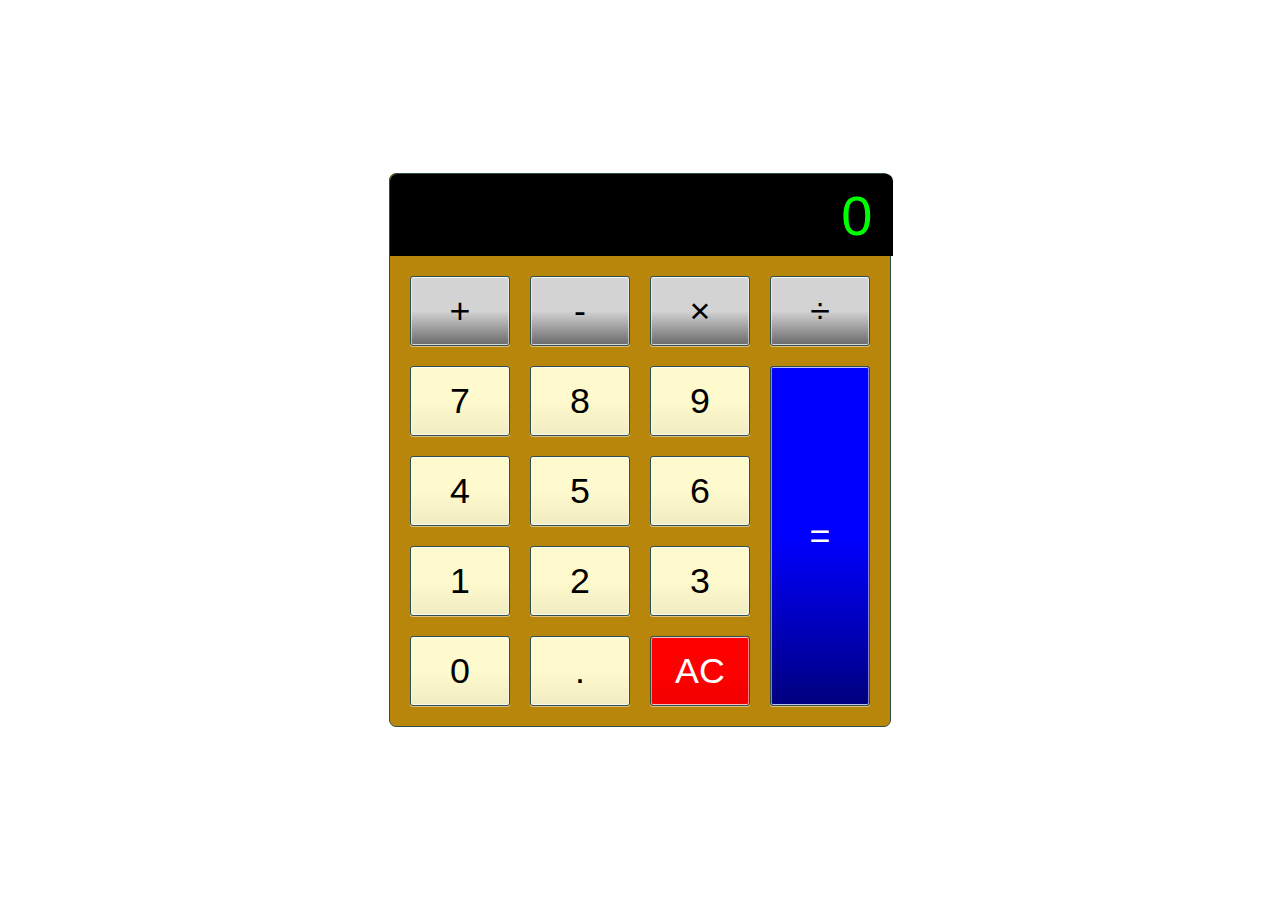
<file: calculator.html>
<!DOCTYPE html>
<html lang="en-IE">
    <head>
        
        <meta charset="utf-8">
        <title>Calculator</title>
        <meta name="description" content="A basic HTML, CSS and Javascript Calculator">
        <meta name="author" content="William Twomey">
        <script type="text/javascript" src="./Javascript/Calculator_JavaScript.js" defer></script>
        <link rel="stylesheet" type="text/CSS" href="./CSS/Calculator_CSS.css">
    
    </head>

    <body>
        <div class="calculator">
            <input type="text" class="calculator-screen" value="0" disabled/>
            
            <div class="calculator-keys">
                
                <!--Operator buttons START-->	
                <button type="button" class="operator" value="+">+</button>
                    <button type="button" class="operator" value="-">-</button>
                    <button type="button" class="operator" value="*">&times;</button>
                    <button type="button" class="operator" value="/">&divide;</button>
                <!--Operator buttons END-->

                <!--Operand buttons START-->
                    <button type="button" value="7">7</button>
                    <button type="button" value="8">8</button>
                    <button type="button" value="9">9</button>

                    <button type="button" value="4">4</button>
                    <button type="button" value="5">5</button>
                    <button type="button" value="6">6</button>

                    <button type="button" value="1">1</button>
                    <button type="button" value="2">2</button>
                    <button type="button" value="3">3</button>

                    <button type="button" value="0">0</button>
                <!--Operand buttons END-->
                
                <!--Decmial, AC and Equal Start-->
                <button type="button" class="decimal function" value=".">.</button>
                <button type="button" class="all-clear function" value="all-clear">AC</button>
                <button type="button" class="equal-sign operator" value="=">=</button>
                <!--Decmial, AC and Equal END-->
            
            </div>
        </div>
    </body>
</html>
</file>
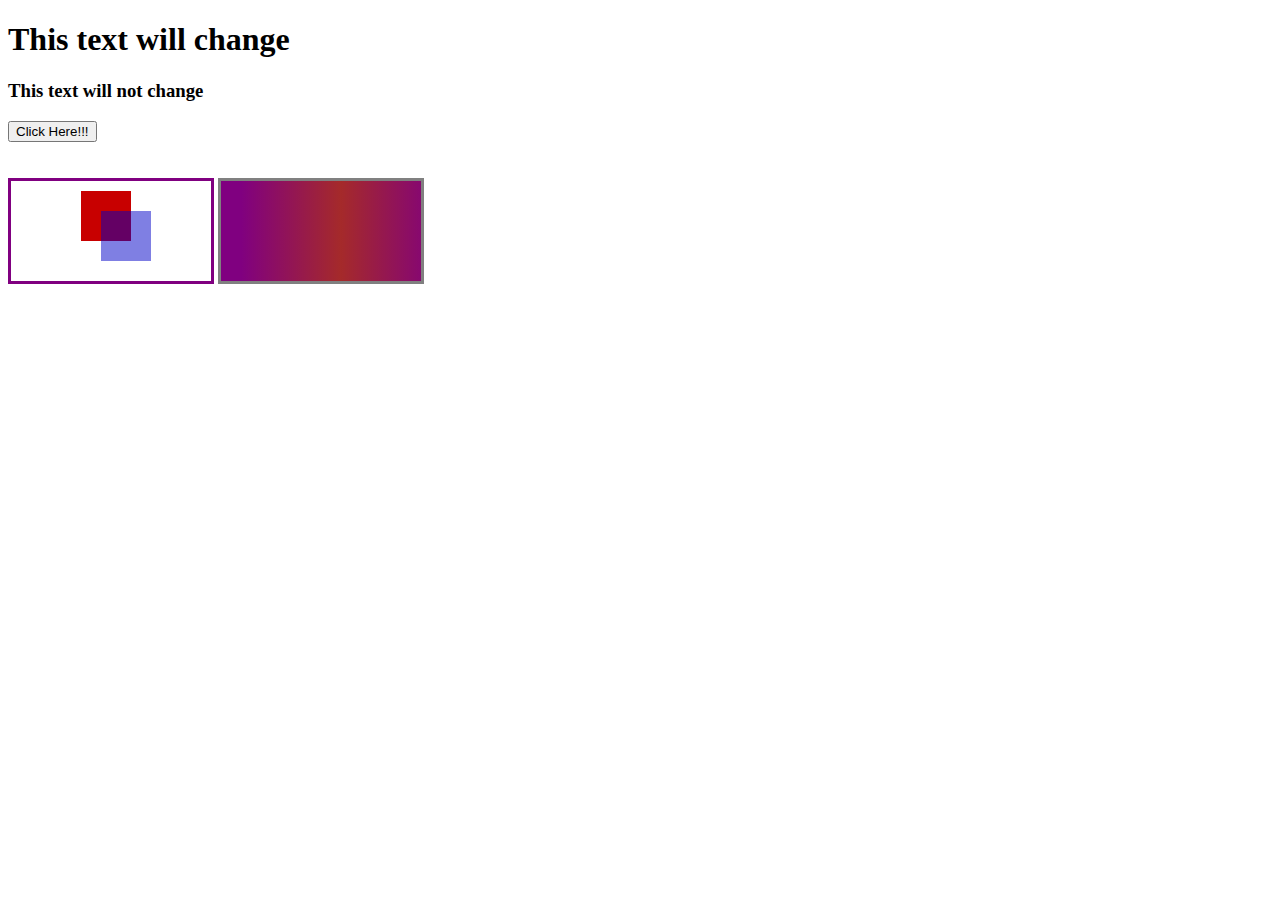
<file: HTML_1.html>
<!DOCTYPE html> 
<html>
    <head>
        <script src="Javascript_1.js"></script>
        <title>HTML_1</title>
    </head>

    <body onload="draw(); new_Gradent();">

        <!--Class selector for js Start-->
        <div id="c-select-container">
            <h1 class="click">This text will change</h1>
            <h3 class="click">This text will not change</h3>
            <button onclick="Hello_World_Function()">Click Here!!!</button>
        </div>
        <!--Class selector for js End-->
        <br>
        <br>

        <!--Canvas Start-->
        <canvas id="myCanvas" width="200" height="100" style="border: 0.2em solid purple" onload="draw();"></canvas>
        <canvas id="myCanvas2" width="200" height="100" style="border: 0.2em solid grey;" ></canvas>
    </body>
</html>
</file>
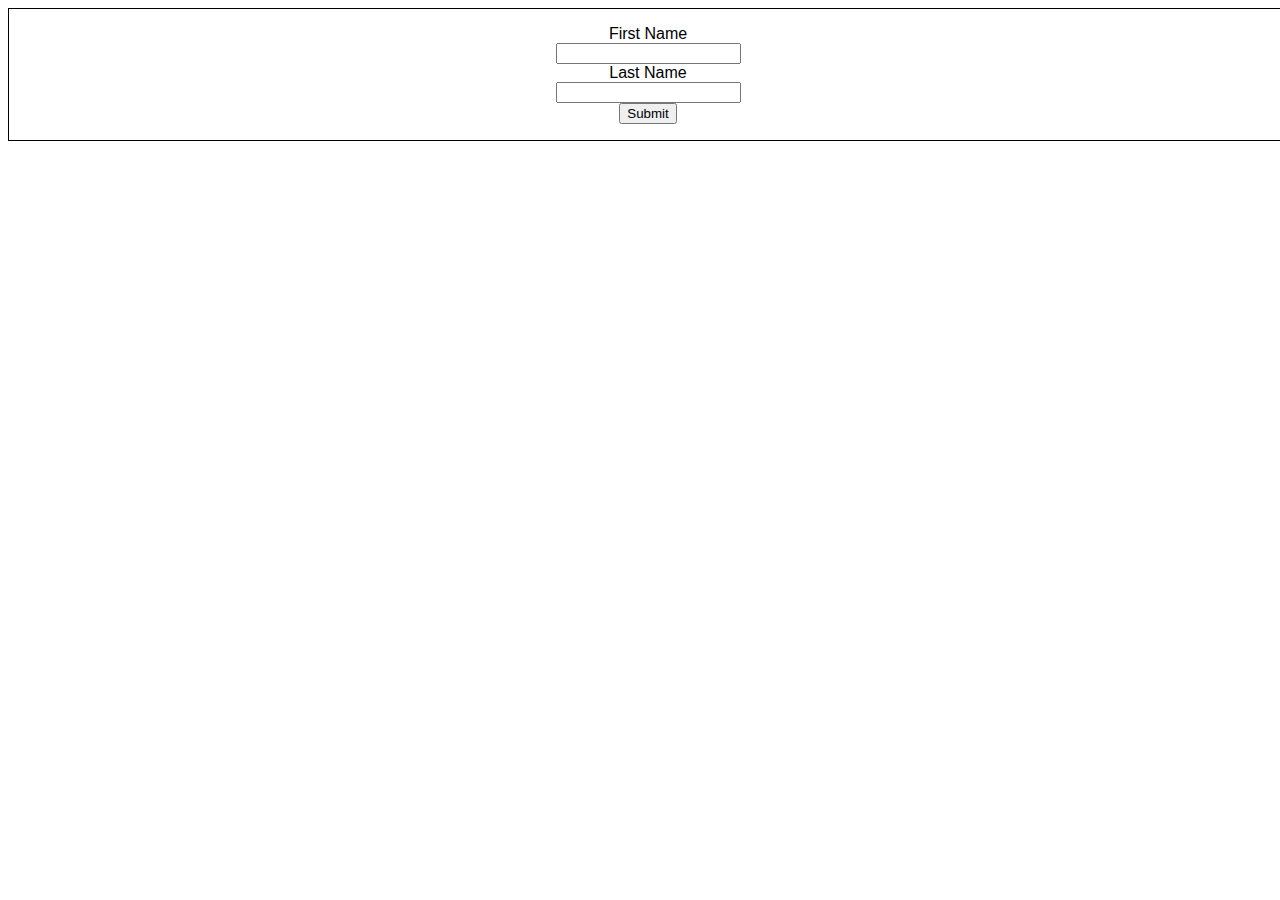
<file: HTML_2.html>
<!DOCTYPE html>
<html lang="en-IE">
    <head>
        <meta charset="utf-8">
        <link rel="stylesheet" type="text/css" href="./CSS/css_1.css">
        <script src="Javascript_1.js" defer></script>
        <title>Form HTML 2</title>
    </head>

    <body>
        <!--Form Start-->
        <div class="form-container">
            <form name="application-form" action="https://formspree.io/f/mvovjlnp" onsubmit="return validateForm()" method="post">
                <label for="fname">First Name</label><br>
                <input type="text" id="fname" name="fname" value=""><br>
                <label for="lname">Last Name</label><br>
                <input type="text" id="lname" name="lname" value=""><br>
                <input type="submit" value="Submit">
            </form>
        </div>
        <!--Form End-->

    </body>
</html>
</file>
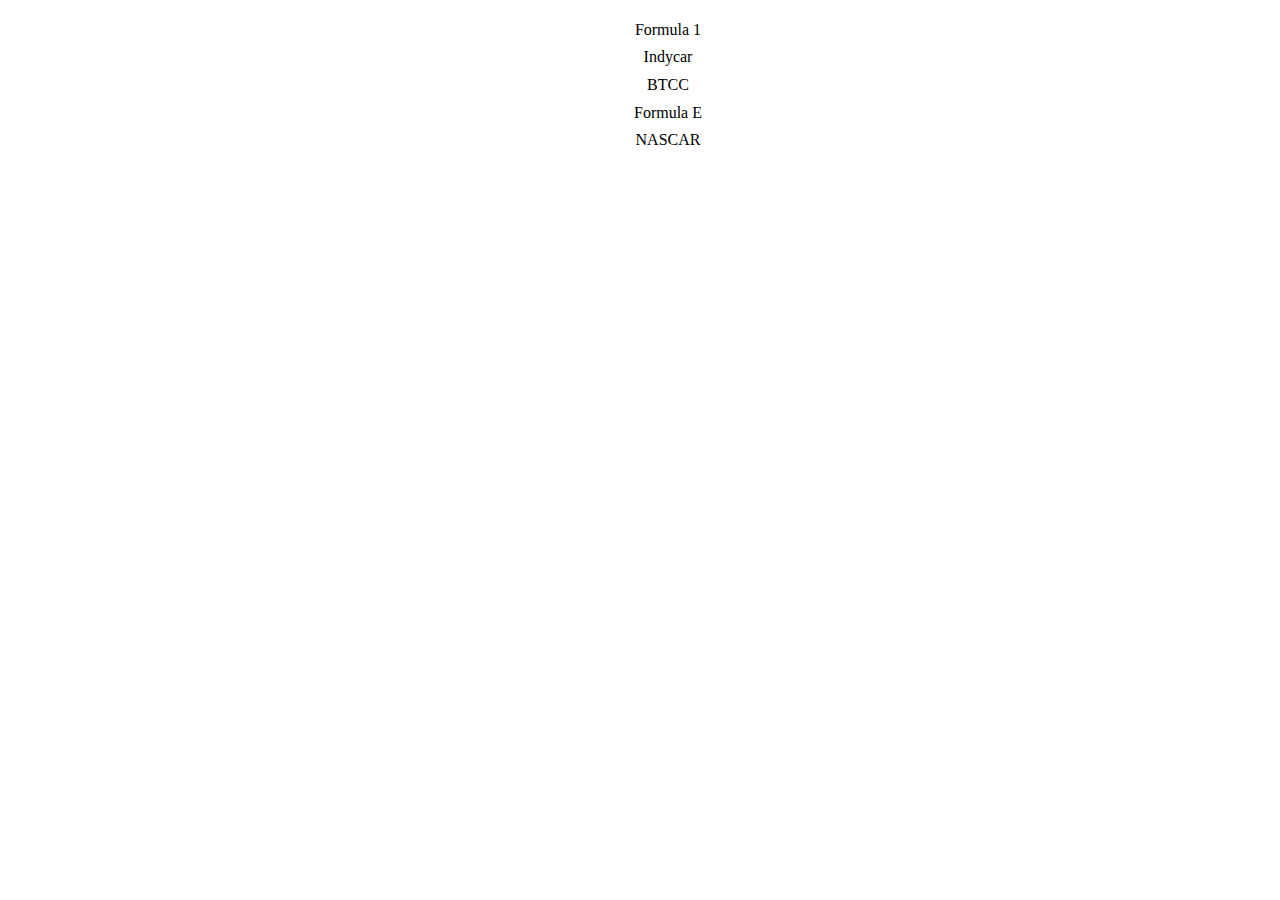
<file: HTML_3.html>
<!DOCTYPE html>
<html lang="en-IE">
    <head>
        <link rel="stylesheet" type="text/css" href="./CSS/css_1.css">
        <script src="Javascript_3.js" defer></script>
        <title>Data HTML</title>
    </head>

    <body>
        
        <div id="list-container">
            <ul>
                <li onclick="displayType(this)" id="F1" data-racer-type="Max Verstappen">Formula 1</li>
                <li onclick="displayType(this)" id="Indy" data-racer-type="Scott Dixon">Indycar</li>
                <li onclick="displayType(this)" id="BTCC" data-racer-type="Jason Plato">BTCC</li>
                <li onclick="displayType(this)" id="FE" data-racer-type="Sam Bird">Formula E</li>
                <li onclick="displayType(this)" id="FE" data-racer-type="Kevin Harvick">NASCAR</li>
            </ul>
        </div>
    </body>
</html>
</file>
<file: CSS/Calculator_CSS.css>
html {
    font-size: 70%;
    box-sizing: border-box;
}

*, *::before *::after {
    margin: 0;
    padding: 0;
    box-sizing: inherit;
}

.calculator {
    background-color: #b8860b;
    border: 1.2px solid #2f4f4f;
    border-radius: 7px;
    position: absolute;
    top: 50%;
    left: 50%;
    transform: translate(-50%, -50%);
    width: 500px;
}

.calculator-screen {
    width: 92.5%;
    font-size: 5rem;
    height: 80px;
    border: none;
    background-color: #000;
    color: #00FF00;
    text-align: right;
    padding-right: 20px;
    padding-left: 20px;
    border-radius: 7px 7px 0px 0px;
}

button {
    height: 70px;
    border-radius: 3px;
    border: 1px solid #2f4f4f;
    background-color: transparent;
    font-size: 3.2rem;
    background-color: #FFFACD;
    color: #000;
    background-image: linear-gradient(to bottom, transparent, transparent 50%, rgba(0, 0, 0, 0.06));
    box-shadow: inset 0 0 0 1px rgba(255, 255, 255, 0.5), inset 0 1px 0 0 rgba(255, 255, 255, 0.5),
    inset 0 -1px 0 0 rgba(255, 255, 255, 0.5), 0 1px 0 0 rgba(255, 255, 255, 0.5);
}

button:hover {
    background-color: #e1e1e1;
}

.operator {
    color: #000;
    background-image: linear-gradient(to bottom, transparent, transparent 50%, rgba(0, 0, 0, .5));
    background-color: lightgray;
}

.all-clear {
    background-color: red;
    border-color: #2f4f4f;
    color: #fff;
}

.all-clear:hover {
    background-color: darkred;
}

.equal-sign {
    background-color: blue;
    border-color: #2f4f4f;
    color: #fff;
    height: 100%;
    grid-area: 2 / 4 / 6 / 5;
}

.equal-sign:hover {
    background-color: darkblue;
}

.calculator-keys {
    display: grid;
    grid-template-columns: repeat(4, 1fr);
    grid-gap: 20px;
    padding: 20px;
}
</file>
<file: CSS/css_1.css>
body {
    width: 100%;
}
.form-container {
    margin: auto;
    text-align: center;
    border: 0.05em solid black;
    font-family: Arial, Helvetica, sans-serif;
    padding: 1em;
}

ul li{
    margin: auto;
    text-align: center;
    list-style: none;
    padding: 0.3em;
}
</file>
